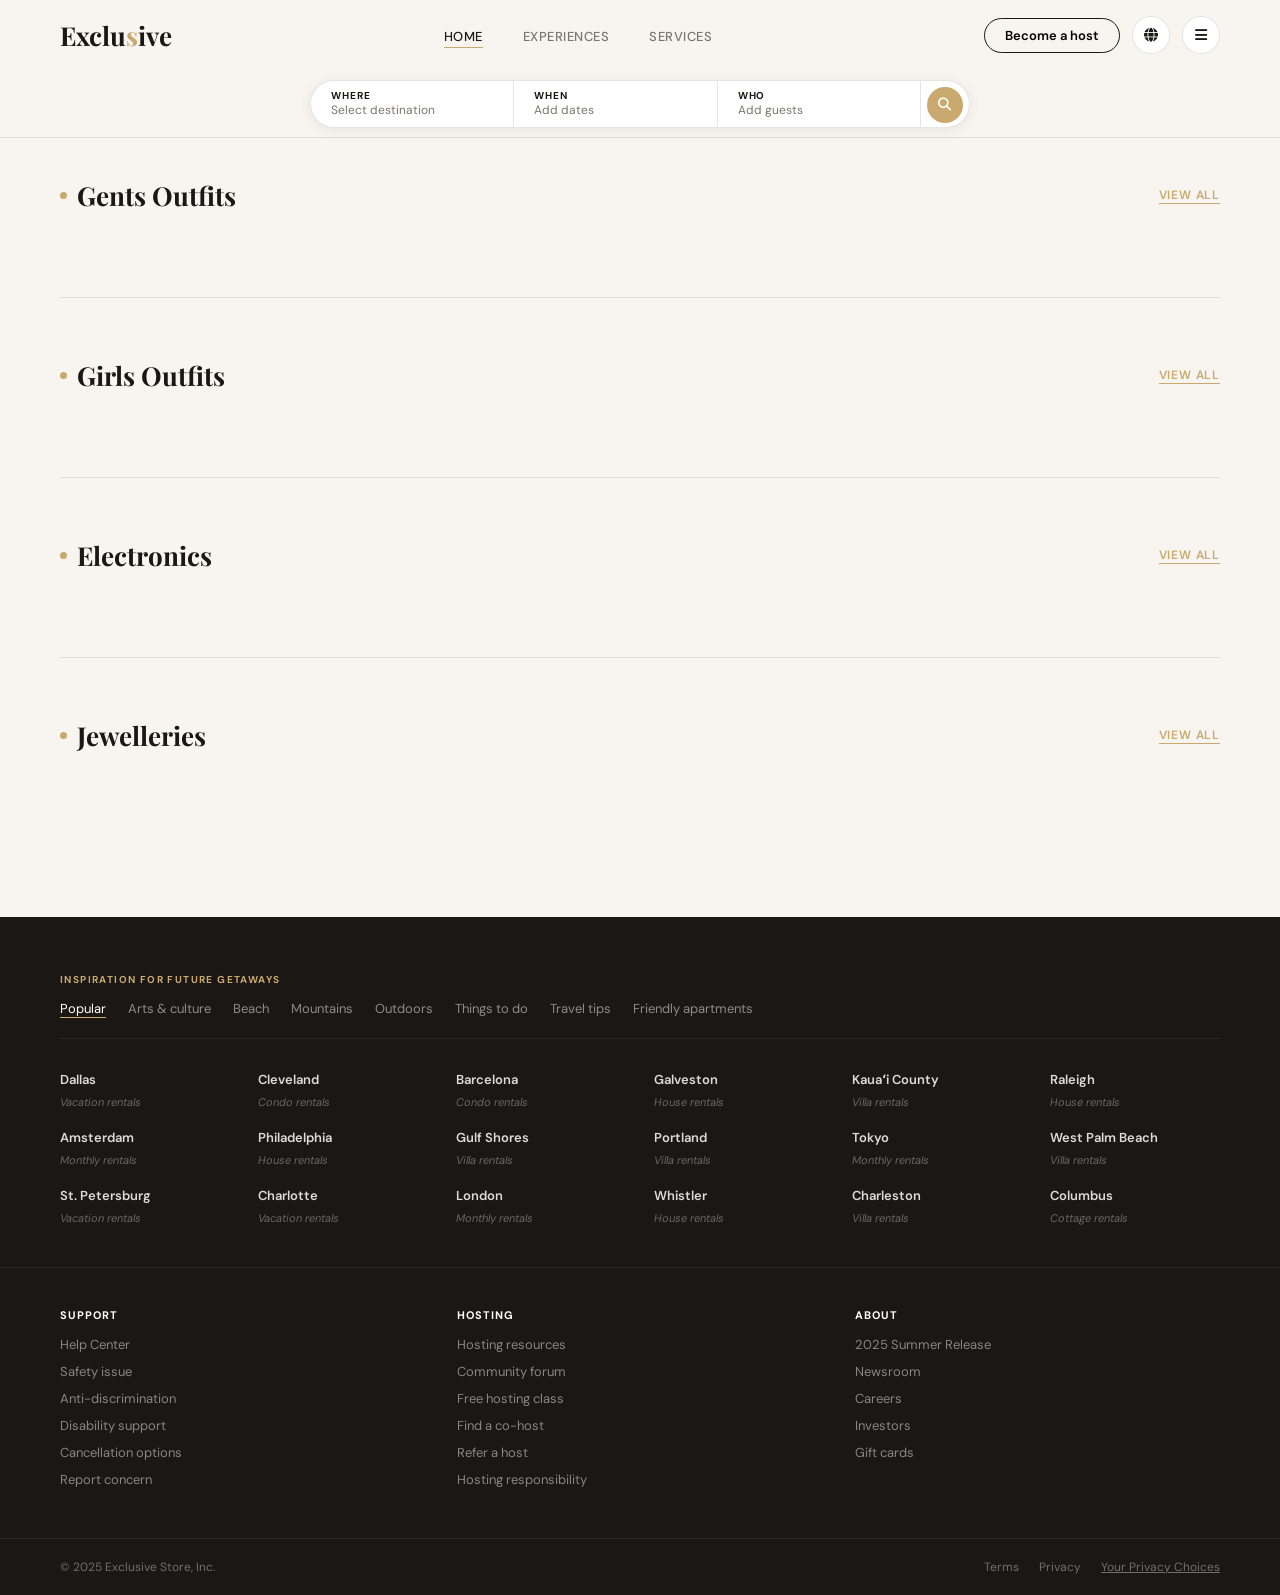
<file: index.html>
<!DOCTYPE html>
<html lang="en">
<head>
  <meta charset="UTF-8">
  <meta name="viewport" content="width=device-width, initial-scale=1.0">
  <title>Exclusive — Premium Store</title>
  <link rel="stylesheet" href="https://cdnjs.cloudflare.com/ajax/libs/font-awesome/6.5.0/css/all.min.css">
  <link href="https://fonts.googleapis.com/css2?family=Playfair+Display:wght@400;700&family=DM+Sans:wght@300;400;500;600&display=swap" rel="stylesheet">
  <link rel="stylesheet" href="istyle.css">
  <link rel="shortcut icon" href="favicon.png">
</head>
<body>

<header>
  <div class="nav-bar">
    <a href="index.html" class="logo">Exclu<em>s</em>ive</a>
    <nav class="main-nav">
      <ul>
        <li><a href="index.html" class="active">Home</a></li>
        <li><a href="#">Experiences</a></li>
        <li><a href="#">Services</a></li>
      </ul>
    </nav>
    <div class="nav-actions">
      <button class="btn-host">Become a host</button>
      <div class="icon-btn"><i class="fa-solid fa-globe"></i></div>
      <div class="icon-btn"><i class="fa-solid fa-bars"></i></div>
    </div>
  </div>

  <div class="search-bar-wrap">
    <div class="search-bar">
      <div class="search-pill">
        <strong>Where</strong>
        <span>Select destination</span>
      </div>
      <div class="search-pill">
        <strong>When</strong>
        <span>Add dates</span>
      </div>
      <div class="search-pill">
        <strong>Who</strong>
        <span>Add guests</span>
      </div>
      <button class="search-btn"><i class="fa-solid fa-magnifying-glass"></i></button>
    </div>
  </div>
</header>

<main>

  <section class="one">
    <div class="section-header">
      <h2 class="section-title"><span class="dot"></span>Gents Outfits</h2>
      <a href="#" class="section-link">View all</a>
    </div>
    <div class="sectioncontainer" id="sectioncontainer"></div>
  </section>

  <hr class="section-divider">

  <section class="two">
    <div class="section-header">
      <h2 class="section-title"><span class="dot"></span>Girls Outfits</h2>
      <a href="#" class="section-link">View all</a>
    </div>
    <div class="sectioncontainer" id="sectioncontainer2"></div>
  </section>

  <hr class="section-divider">

  <section class="four">
    <div class="section-header">
      <h2 class="section-title"><span class="dot"></span>Electronics</h2>
      <a href="#" class="section-link">View all</a>
    </div>
    <div class="sectioncontainer" id="sectioncontainer4"></div>
  </section>

  <hr class="section-divider">

  <section class="three">
    <div class="section-header">
      <h2 class="section-title"><span class="dot"></span>Jewelleries</h2>
      <a href="#" class="section-link">View all</a>
    </div>
    <div class="sectioncontainer" id="sectioncontainer3"></div>
  </section>

</main>

<footer>
  <div class="footer-top">
    <div class="footer-nav-label">Inspiration for future getaways</div>
    <div class="footer-links-row">
      <a href="#" class="active">Popular</a>
      <a href="#">Arts &amp; culture</a>
      <a href="#">Beach</a>
      <a href="#">Mountains</a>
      <a href="#">Outdoors</a>
      <a href="#">Things to do</a>
      <a href="#">Travel tips</a>
      <a href="#">Friendly apartments</a>
    </div>
    <div class="footer-destinations">
      <div class="dest-item"><strong>Dallas</strong><span>Vacation rentals</span></div>
      <div class="dest-item"><strong>Cleveland</strong><span>Condo rentals</span></div>
      <div class="dest-item"><strong>Barcelona</strong><span>Condo rentals</span></div>
      <div class="dest-item"><strong>Galveston</strong><span>House rentals</span></div>
      <div class="dest-item"><strong>Kauaʻi County</strong><span>Villa rentals</span></div>
      <div class="dest-item"><strong>Raleigh</strong><span>House rentals</span></div>
      <div class="dest-item"><strong>Amsterdam</strong><span>Monthly rentals</span></div>
      <div class="dest-item"><strong>Philadelphia</strong><span>House rentals</span></div>
      <div class="dest-item"><strong>Gulf Shores</strong><span>Villa rentals</span></div>
      <div class="dest-item"><strong>Portland</strong><span>Villa rentals</span></div>
      <div class="dest-item"><strong>Tokyo</strong><span>Monthly rentals</span></div>
      <div class="dest-item"><strong>West Palm Beach</strong><span>Villa rentals</span></div>
      <div class="dest-item"><strong>St. Petersburg</strong><span>Vacation rentals</span></div>
      <div class="dest-item"><strong>Charlotte</strong><span>Vacation rentals</span></div>
      <div class="dest-item"><strong>London</strong><span>Monthly rentals</span></div>
      <div class="dest-item"><strong>Whistler</strong><span>House rentals</span></div>
      <div class="dest-item"><strong>Charleston</strong><span>Villa rentals</span></div>
      <div class="dest-item"><strong>Columbus</strong><span>Cottage rentals</span></div>
    </div>
  </div>

  <div class="footer-columns">
    <div class="footer-col">
      <div class="footer-col-title">Support</div>
      <a href="#">Help Center</a>
      <a href="#">Safety issue</a>
      <a href="#">Anti-discrimination</a>
      <a href="#">Disability support</a>
      <a href="#">Cancellation options</a>
      <a href="#">Report concern</a>
    </div>
    <div class="footer-col">
      <div class="footer-col-title">Hosting</div>
      <a href="#">Hosting resources</a>
      <a href="#">Community forum</a>
      <a href="#">Free hosting class</a>
      <a href="#">Find a co-host</a>
      <a href="#">Refer a host</a>
      <a href="#">Hosting responsibility</a>
    </div>
    <div class="footer-col">
      <div class="footer-col-title">About</div>
      <a href="#">2025 Summer Release</a>
      <a href="#">Newsroom</a>
      <a href="#">Careers</a>
      <a href="#">Investors</a>
      <a href="#">Gift cards</a>
    </div>
  </div>

  <div class="footer-bottom">
    <a href="#">© 2025 Exclusive Store, Inc.</a>
    <div class="footer-bottom-links">
      <a href="#">Terms</a>
      <a href="#">Privacy</a>
      <a href="#" style="text-decoration:underline;">Your Privacy Choices</a>
    </div>
  </div>
</footer>

<script src="iscript.js"></script>
</body>
</html>
</file>
<file: istyle.css>
*, *::before, *::after { margin: 0; padding: 0; box-sizing: border-box; }

    :root {
      --cream: #F8F5F0;
      --dark: #1a1714;
      --accent: #C9A96E;
      --muted: #7a7570;
      --border: rgba(0,0,0,0.1);
      --white: #fff;
      --navbar-h: 70px;
      --search-h: 68px;
      --header-h: 138px; /* navbar + searchbar total */
    }

    body {
      font-family: 'DM Sans', sans-serif;
      background: var(--cream);
      color: var(--dark);
    }

    /* ─── HEADER wrapper: absolute at top, height = navbar+searchbar ─── */
    header {
      position: absolute;
      top: 0; left: 0; right: 0;
      height: var(--header-h);
      z-index: 100;
      background: var(--cream);
    }

    /* ─── NAVBAR: fixed so it sticks on scroll ─── */
    .nav-bar {
      position: fixed;
      top: 0; left: 0; right: 0;
      height: var(--navbar-h);
      background: var(--cream);
      /* border-bottom: 1px solid var(--border); */
      z-index: 101;
      display: flex;
      align-items: center;
      justify-content: space-between;
      padding: 0 60px;
    }

    .logo {
      font-family: 'Playfair Display', serif;
      font-size: 26px;
      font-weight: 700;
      color: var(--dark);
      text-decoration: none;
    }
    .logo em { color: var(--accent); font-style: normal; }

    .main-nav ul { list-style: none; display: flex; gap: 40px; }
    .main-nav a {
      font-size: 13px;
      font-weight: 500;
      color: var(--muted);
      text-decoration: none;
      letter-spacing: 0.5px;
      text-transform: uppercase;
      transition: color 0.2s;
    }
    .main-nav a:hover { color: var(--dark); }
    .main-nav a.active {
      color: var(--dark);
      border-bottom: 1.5px solid var(--accent);
      padding-bottom: 2px;
    }

    .nav-actions { display: flex; align-items: center; gap: 12px; }

    .btn-host {
      font-family: 'DM Sans', sans-serif;
      font-size: 13px;
      font-weight: 600;
      padding: 8px 20px;
      border-radius: 999px;
      border: 1.5px solid var(--dark);
      background: transparent;
      cursor: pointer;
      transition: all 0.2s;
    }
    .btn-host:hover { background: var(--dark); color: var(--white); }

    .icon-btn {
      width: 38px; height: 38px;
      border-radius: 50%;
      border: 1px solid var(--border);
      background: var(--white);
      display: flex; align-items: center; justify-content: center;
      cursor: pointer;
      font-size: 14px;
      color: var(--dark);
      transition: background 0.2s;
    }
    .icon-btn:hover { background: #e8d5b0; }

    /* ─── SEARCH BAR: absolute inside header, below navbar ─── */
    .search-bar-wrap {
      position: absolute;
      top: var(--navbar-h);
      left: 0; right: 0;
      height: var(--search-h);
      background: var(--cream);
      border-bottom: 1px solid var(--border);
      display: flex;
      align-items: center;
      justify-content: center;
      padding: 0 60px;
    }

    .search-bar {
      display: flex;
      align-items: stretch;
      background: var(--white);
      border: 1.5px solid var(--border);
      border-radius: 999px;
      overflow: hidden;
      max-width: 660px;
      width: 100%;
      height: 48px;
      box-shadow: 0 2px 14px rgba(0,0,0,0.07);
    }

    .search-pill {
      flex: 1;
      padding: 0 20px;
      cursor: pointer;
      display: flex;
      flex-direction: column;
      justify-content: center;
      border-right: 1px solid var(--border);
      transition: background 0.15s;
    }
    .search-pill:hover { background: #f2ede6; }

    .search-pill strong {
      font-size: 10px;
      font-weight: 700;
      text-transform: uppercase;
      letter-spacing: 0.9px;
      color: var(--dark);
      line-height: 1;
    }
    .search-pill span {
      font-size: 12px;
      color: var(--muted);
      margin-top: 3px;
      line-height: 1;
    }

    .search-btn {
      flex-shrink: 0;
      margin: 6px;
      width: 36px; height: 36px;
      border-radius: 50%;
      background: var(--accent);
      border: none;
      cursor: pointer;
      display: flex; align-items: center; justify-content: center;
      color: white;
      font-size: 13px;
      transition: background 0.2s;
    }
    .search-btn:hover { background: #b8934d; }

    /* ─── MAIN: pad top = full header height + extra breathing room ─── */
    main {
      padding-top: calc(var(--header-h) + 40px);
      padding-left: 60px;
      padding-right: 60px;
      padding-bottom: 80px;
      max-width: 1400px;
      margin: 0 auto;
    }

    /* ─── SECTIONS ─── */
    section { margin-bottom: 60px; }

    .section-header {
      display: flex;
      align-items: center;
      justify-content: space-between;
      margin-bottom: 24px;
    }

    .section-title {
      font-family: 'Playfair Display', serif;
      font-size: 26px;
      font-weight: 700;
      color: var(--dark);
      display: flex;
      align-items: center;
      gap: 10px;
    }
    .section-title .dot {
      width: 7px; height: 7px;
      border-radius: 50%;
      background: var(--accent);
      flex-shrink: 0;
    }

    .section-link {
      font-size: 12px;
      font-weight: 600;
      color: var(--accent);
      text-decoration: none;
      text-transform: uppercase;
      letter-spacing: 0.8px;
      border-bottom: 1px solid var(--accent);
    }
    .section-link:hover { color: #b8934d; border-color: #b8934d; }

    /* ─── PRODUCT GRID ─── */
    .sectioncontainer {
      display: grid;
      grid-template-columns: repeat(auto-fill, minmax(190px, 1fr));
      gap: 24px;
    }

    figure { margin: 0; cursor: pointer; }

    /* Card image box: fixed height, full image visible */
    .card-img-wrap {
      position: relative;
      border-radius: 14px;
      overflow: hidden;
      background: #EDEAE4;
      width: 100%;
      height: 210px;
    }

    .card-img-wrap img {
      display: block;
      width: 100%;
      height: 100%;
      object-fit: contain;   /* no crop, full image */
      padding: 16px;
      transition: transform 0.35s ease;
    }
    figure:hover .card-img-wrap img { transform: scale(1.05); }

    .card-overlay {
      position: absolute;
      top: 10px; left: 10px; right: 10px;
      display: flex;
      justify-content: space-between;
      align-items: flex-start;
      pointer-events: none;
    }
    .card-overlay > * { pointer-events: auto; }

    .badge-guest {
      background: rgba(255,255,255,0.93);
      font-size: 9px;
      font-weight: 700;
      letter-spacing: 0.7px;
      text-transform: uppercase;
      color: var(--dark);
      padding: 4px 10px;
      border-radius: 999px;
    }

    .btn-heart {
      background: rgba(255,255,255,0.88);
      border: none;
      border-radius: 50%;
      width: 30px; height: 30px;
      display: flex; align-items: center; justify-content: center;
      cursor: pointer;
      font-size: 12px;
      color: var(--dark);
      transition: color 0.2s, background 0.2s;
    }
    .btn-heart:hover { background: white; color: #e74c3c; }

    figcaption { padding: 10px 2px 0; }
    figcaption h3 {
      font-size: 13.5px;
      font-weight: 600;
      color: var(--dark);
      margin-bottom: 4px;
      white-space: nowrap;
      overflow: hidden;
      text-overflow: ellipsis;
    }
    figcaption p {
      font-size: 12px;
      color: var(--muted);
      display: flex;
      align-items: center;
      gap: 3px;
    }
    .star { color: var(--accent); }

    .section-divider {
      border: none;
      border-top: 1px solid var(--border);
      margin-bottom: 60px;
    }

    /* ─── FOOTER ─── */
    footer { background: var(--dark); color: rgba(255,255,255,0.6); }

    .footer-top {
      max-width: 1400px;
      margin: 0 auto;
      padding: 56px 60px 40px;
    }

    .footer-nav-label {
      font-size: 10px;
      font-weight: 700;
      letter-spacing: 1.4px;
      text-transform: uppercase;
      color: var(--accent);
      margin-bottom: 14px;
    }

    .footer-links-row {
      display: flex;
      flex-wrap: wrap;
      gap: 8px 22px;
      margin-bottom: 32px;
      padding-bottom: 20px;
      border-bottom: 1px solid rgba(255,255,255,0.08);
    }
    .footer-links-row a {
      font-size: 13px;
      color: rgba(255,255,255,0.5);
      text-decoration: none;
      transition: color 0.2s;
    }
    .footer-links-row a:hover { color: white; }
    .footer-links-row a.active { color: white; border-bottom: 1px solid var(--accent); }

    .footer-destinations {
      display: grid;
      grid-template-columns: repeat(auto-fill, minmax(150px, 1fr));
      gap: 18px 28px;
    }
    .dest-item strong {
      display: block;
      font-size: 13px;
      font-weight: 600;
      color: rgba(255,255,255,0.85);
      margin-bottom: 2px;
    }
    .dest-item span {
      font-size: 11px;
      color: rgba(255,255,255,0.35);
      font-style: italic;
    }

    .footer-columns {
      max-width: 1400px;
      margin: 0 auto;
      padding: 40px 60px;
      border-top: 1px solid rgba(255,255,255,0.08);
      display: grid;
      grid-template-columns: repeat(3, 1fr);
      gap: 32px;
    }
    .footer-col-title {
      font-size: 11px;
      font-weight: 700;
      letter-spacing: 1px;
      text-transform: uppercase;
      color: white;
      margin-bottom: 14px;
    }
    .footer-col a {
      display: block;
      font-size: 13px;
      color: rgba(255,255,255,0.48);
      text-decoration: none;
      margin-bottom: 10px;
      transition: color 0.2s;
    }
    .footer-col a:hover { color: white; }

    .footer-bottom {
      border-top: 1px solid rgba(255,255,255,0.08);
      padding: 20px 60px;
      max-width: 1400px;
      margin: 0 auto;
      display: flex;
      align-items: center;
      justify-content: space-between;
      flex-wrap: wrap;
      gap: 12px;
    }
    .footer-bottom a {
      font-size: 12px;
      color: rgba(255,255,255,0.38);
      text-decoration: none;
      transition: color 0.2s;
    }
    .footer-bottom a:hover { color: white; }
    .footer-bottom-links { display: flex; gap: 20px; }

    /* ─── RESPONSIVE ─── */
    @media (max-width: 1024px) {
      .nav-bar { padding: 0 30px; }
      .search-bar-wrap { padding: 0 30px; }
      main { padding-left: 30px; padding-right: 30px; }
      .footer-top, .footer-columns, .footer-bottom { padding-left: 30px; padding-right: 30px; }
    }

    @media (max-width: 768px) {
      .main-nav { display: none; }
      .btn-host { display: none; }
      .nav-bar { padding: 0 20px; }
      .search-bar-wrap { padding: 0 16px; }
      main { padding-left: 16px; padding-right: 16px; }
      .sectioncontainer { grid-template-columns: repeat(2, 1fr); gap: 14px; }
      .card-img-wrap { height: 170px; }
      .footer-top { padding: 36px 20px 28px; }
      .footer-columns { grid-template-columns: 1fr; padding: 28px 20px; }
      .footer-bottom { padding: 16px 20px; }
    }

    @media (max-width: 480px) {
      :root { --search-h: 56px; }
      .card-img-wrap { height: 150px; }
      .section-title { font-size: 20px; }
    }
</file>
